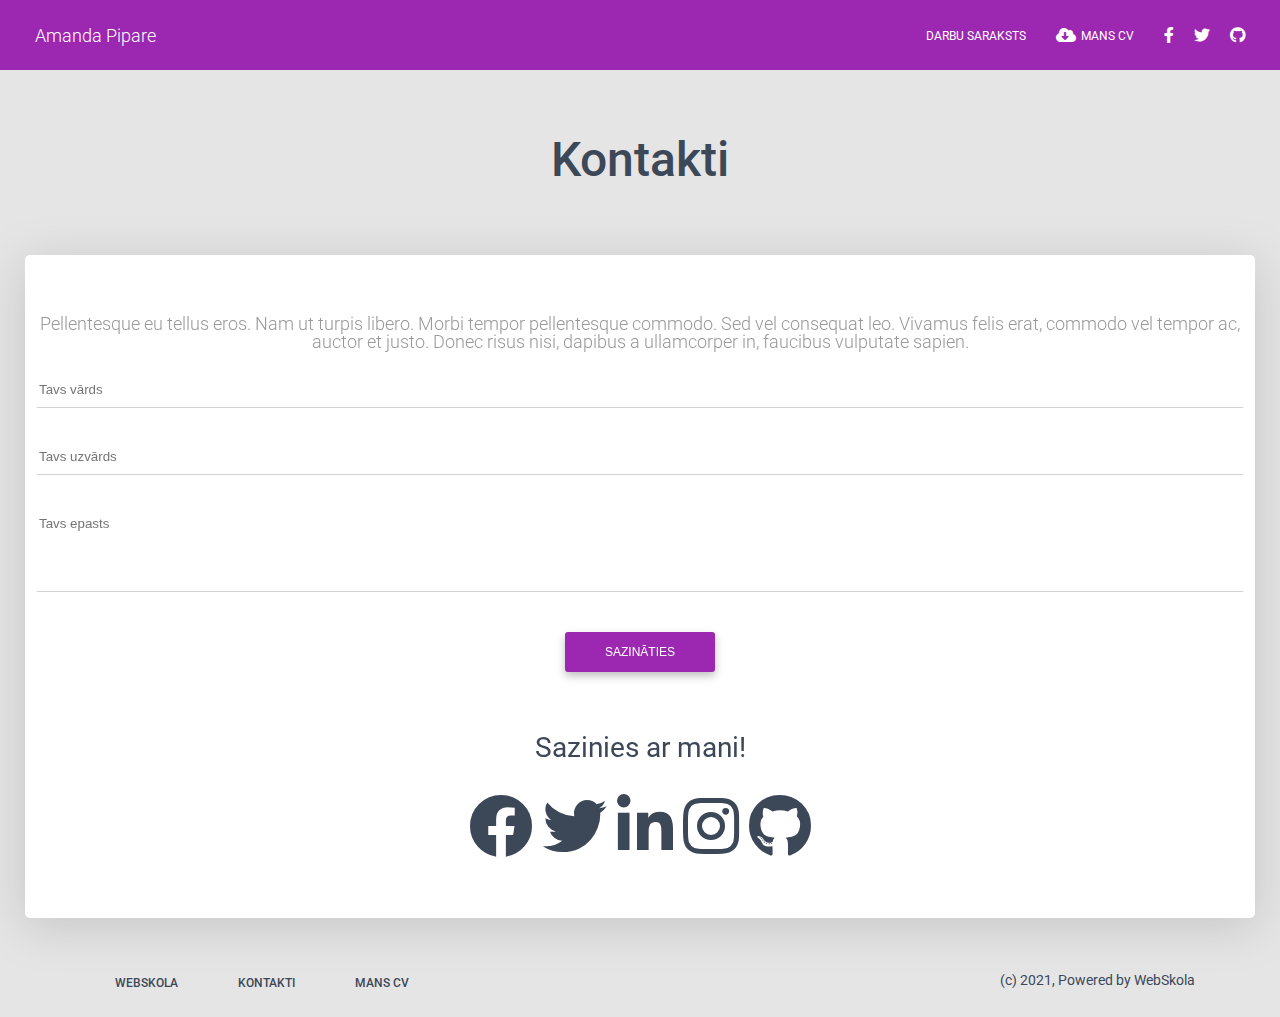
<file: contact.html>
<!DOCTYPE html>
<html lang="en">
<head>
    <meta charset="UTF-8">
    <meta name="viewport" content="width=device-width, initial-scale=1.0">

    <!-- Meta Tag -->
    <title>Contact page</title>
    <meta name="title" content="Contact page">
    <meta name="description" content="This is my contact page">
    
    <!-- Media query -->
    <meta name="viewport" content="width=device-width, initial-scale=1">
    
    <!-- Title -->
    <title>Portfolio Page</title>

    <!-- Favicon -->
    <link rel="shortcut icon" type="image/jpg" href="../Amanda-Pipare-nosleguma-darbs-22-12-2021/images/favicon-logo.jpeg"/>

    <!-- Font awesome for font icons -->
    <link rel="stylesheet" href="https://cdnjs.cloudflare.com/ajax/libs/font-awesome/5.15.4/css/all.min.css" integrity="sha512-1ycn6IcaQQ40/MKBW2W4Rhis/DbILU74C1vSrLJxCq57o941Ym01SwNsOMqvEBFlcgUa6xLiPY/NS5R+E6ztJQ==" crossorigin="anonymous" referrerpolicy="no-referrer" />
    
    <!-- custom CSS -->
    <link type="text/css" rel="stylesheet" href="style.css">
    <link href="https://fonts.googleapis.com/css2?family=Roboto:ital,wght@0,100;0,300;0,400;0,500;0,700;0,900;1,100;1,300;1,400;1,500;1,700;1,900&display=swap" rel="stylesheet">
</head>
<body>
    
    <header>
        <!-- Navigation menu -->
        <div class="container-header">
            <div class="nav-wrapper-contact-page">
                <nav class="nav-contact-page">
                    <a href="index.html" class="my-portfolio">Amanda Pipare</a>
                    <div class="right-side">
                        <ul class="nav-menu">
                            <li class="nav-item">
                                <a href="page.html" class="item-1">Darbu saraksts</a>
                            </li>
                        </ul>
                        <ul class="nav-menu">
                            <li class="nav-item">
                                <a href="#" class="item-2">
                                    <i class="fas fa-cloud-download-alt fa-lg"></i>Mans CV
                                </a>
                            </li>
                        </ul>
                        <ul class="nav-menu">
                            <li class="nav-item">
                                <a href="https://www.facebook.com/" target="_blank" class="item-3">
                                    <i class="fab fa-facebook-f fa-lg"></i>
                                </a>
                            </li>
                        </ul>
                        <ul class="nav-menu">
                            <li class="nav-item">
                                <a href="https://twitter.com/?lang=en" target="_blank" class="item-4">
                                    <i class="fab fa-twitter fa-lg"></i>
                                </a>
                            </li>
                        </ul>
                        <ul class="nav-menu">
                            <li class="nav-item">
                                <a href="https://github.com/" target="_blank" class="item-5">
                                    <i class="fab fa-github fa-lg"></i>
                                </a>
                            </li>
                        </ul> 
                    </div>
                    
                    <div class="hamburger">
                        <span class="bar"></span>
                        <span class="bar"></span>
                        <span class="bar"></span>
                    </div>
                </nav>
            </div> 
        </div>

    </header>

    <!-- Contact page's main title -->
    <div class="intro-contact-header">
        <div class="contact-page-title">
            <h1>Kontakti</h1>
        </div>
    </div>  


    <!-- form for contact form -->
    <div class="main-contact">
        <p>Pellentesque eu tellus eros. Nam ut turpis libero. Morbi tempor pellentesque commodo. Sed vel consequat leo. Vivamus felis erat, commodo vel tempor ac, auctor et justo. Donec risus nisi, dapibus a ullamcorper in, faucibus vulputate sapien.</p>
        <form action="" target="_blank">
            <div class="form-row">
                <input class="name" type="text" placeholder="Tavs vārds" required>
            </div>
            <div class="form-row">
                <input class="surname" type="text" placeholder="Tavs uzvārds" required>
            </div>
            <div class="form-row">
                <input class="email" type="email" placeholder="Tavs epasts" required>
            </div>
            
        </form>
        
        <!-- Apskatīt poga -->
        <div class="look-here-contact">
            <a href="mailto: pipare.amanda97@gmail.com"><button class="look-here-button">Sazināties</button></a>
        </div>

        <!-- sazinies ar mani + 5 ikonas -->
        <div class="container-2">
            <h3>Sazinies ar mani!</h3>
            <div class="contact-logos">
                <i class="fab fa-facebook fa-4x"></i>
                <i class="fab fa-twitter fa-4x"></i>
                <i class="fab fa-linkedin-in fa-4x"></i>
                <i class="fab fa-instagram fa-4x"></i>
                <i class="fab fa-github fa-4x"></i>
            </div>
        </div>

    </div>


    <div class="footer-contact">
        <div class="footer-wrapper-contact">
            <div class="footer-text">
                <a href="https://webskola.lv/lv">Webskola</a>
            </div>
            <div class="footer-text">
                <a href="contact.html">Kontakti</a>
            </div>
            <div class="footer-text">
                <a href="#">Mans CV</a>
            </div>
        </div>
        
        <div class="copyright-contact">(c) 2021, Powered by WebSkola</div>
        
    </div>

    

    <!-- <script src="main.js"></script> -->
    
</body>
</html>
</file>
<file: style.css>
html, body, div, span, applet, object, iframe,
h1, h2, h3, h4, h5, h6, p, blockquote, pre,
a, abbr, acronym, address, big, cite, code,
del, dfn, em, img, ins, kbd, q, s, samp,
small, strike, strong, sub, sup, tt, var,
b, u, i, center,
dl, dt, dd, ol, ul, li,
fieldset, form, label, legend,
table, caption, tbody, tfoot, thead, tr, th, td,
article, aside, canvas, details, embed,
figure, figcaption, footer, header, hgroup,
menu, nav, output, ruby, section, summary,
time, mark, audio, video {
  margin: 0;
  padding: 0;
  border: 0;
  font-size: 100%;
  font: inherit;
  vertical-align: baseline; }

/* HTML5 display-role reset for older browsers */
article, aside, details, figcaption, figure,
footer, header, hgroup, menu, nav, section {
  display: block; }

body {
  line-height: 1; }

ol, ul {
  list-style: none; }

blockquote, q {
  quotes: none; }

blockquote:before, blockquote:after,
q:before, q:after {
  content: '';
  content: none; }

table {
  border-collapse: collapse;
  border-spacing: 0; }

* {
  -webkit-box-sizing: border-box;
          box-sizing: border-box; }

.container {
  width: 100%;
  padding-right: 15px;
  padding-left: 15px;
  margin-right: auto;
  margin-left: auto; }

@media (min-width: 576px) {
  .container {
    max-width: 540px; } }
@media (min-width: 768px) {
  .container {
    max-width: 720px; } }
@media (min-width: 992px) {
  .container {
    max-width: 960px; } }
@media (min-width: 1200px) {
  .container {
    max-width: 1140px; } }
.container-fluid {
  width: 100%;
  padding-right: 15px;
  padding-left: 15px;
  margin-right: auto;
  margin-left: auto; }

.row {
  display: -webkit-box;
  display: -ms-flexbox;
  display: flex;
  -ms-flex-wrap: wrap;
  flex-wrap: wrap;
  margin-right: -15px;
  margin-left: -15px; }

.no-gutters {
  margin-right: 0;
  margin-left: 0; }

.no-gutters > .col,
.no-gutters > [class*=col-] {
  padding-right: 0;
  padding-left: 0; }

.col,
.col-1,
.col-10,
.col-11,
.col-12,
.col-2,
.col-3,
.col-4,
.col-5,
.col-6,
.col-7,
.col-8,
.col-9,
.col-auto,
.col-lg,
.col-lg-1,
.col-lg-10,
.col-lg-11,
.col-lg-12,
.col-lg-2,
.col-lg-3,
.col-lg-4,
.col-lg-5,
.col-lg-6,
.col-lg-7,
.col-lg-8,
.col-lg-9,
.col-lg-auto,
.col-md,
.col-md-1,
.col-md-10,
.col-md-11,
.col-md-12,
.col-md-2,
.col-md-3,
.col-md-4,
.col-md-5,
.col-md-6,
.col-md-7,
.col-md-8,
.col-md-9,
.col-md-auto,
.col-sm,
.col-sm-1,
.col-sm-10,
.col-sm-11,
.col-sm-12,
.col-sm-2,
.col-sm-3,
.col-sm-4,
.col-sm-5,
.col-sm-6,
.col-sm-7,
.col-sm-8,
.col-sm-9,
.col-sm-auto,
.col-xl,
.col-xl-1,
.col-xl-10,
.col-xl-11,
.col-xl-12,
.col-xl-2,
.col-xl-3,
.col-xl-4,
.col-xl-5,
.col-xl-6,
.col-xl-7,
.col-xl-8,
.col-xl-9,
.col-xl-auto {
  position: relative;
  width: 100%;
  min-height: 1px;
  padding-right: 15px;
  padding-left: 15px; }

.col {
  -ms-flex-preferred-size: 0;
  flex-basis: 0;
  -webkit-box-flex: 1;
  -ms-flex-positive: 1;
  flex-grow: 1;
  max-width: 100%; }

.col-auto {
  -webkit-box-flex: 0;
  -ms-flex: 0 0 auto;
  flex: 0 0 auto;
  width: auto;
  max-width: none; }

.col-1 {
  -webkit-box-flex: 0;
  -ms-flex: 0 0 8.333333%;
  flex: 0 0 8.333333%;
  max-width: 8.333333%; }

.col-2 {
  -webkit-box-flex: 0;
  -ms-flex: 0 0 16.666667%;
  flex: 0 0 16.666667%;
  max-width: 16.666667%; }

.col-3 {
  -webkit-box-flex: 0;
  -ms-flex: 0 0 25%;
  flex: 0 0 25%;
  max-width: 25%; }

.col-4 {
  -webkit-box-flex: 0;
  -ms-flex: 0 0 33.333333%;
  flex: 0 0 33.333333%;
  max-width: 33.333333%; }

.col-5 {
  -webkit-box-flex: 0;
  -ms-flex: 0 0 41.666667%;
  flex: 0 0 41.666667%;
  max-width: 41.666667%; }

.col-6 {
  -webkit-box-flex: 0;
  -ms-flex: 0 0 50%;
  flex: 0 0 50%;
  max-width: 50%; }

.col-7 {
  -webkit-box-flex: 0;
  -ms-flex: 0 0 58.333333%;
  flex: 0 0 58.333333%;
  max-width: 58.333333%; }

.col-8 {
  -webkit-box-flex: 0;
  -ms-flex: 0 0 66.666667%;
  flex: 0 0 66.666667%;
  max-width: 66.666667%; }

.col-9 {
  -webkit-box-flex: 0;
  -ms-flex: 0 0 75%;
  flex: 0 0 75%;
  max-width: 75%; }

.col-10 {
  -webkit-box-flex: 0;
  -ms-flex: 0 0 83.333333%;
  flex: 0 0 83.333333%;
  max-width: 83.333333%; }

.col-11 {
  -webkit-box-flex: 0;
  -ms-flex: 0 0 91.666667%;
  flex: 0 0 91.666667%;
  max-width: 91.666667%; }

.col-12 {
  -webkit-box-flex: 0;
  -ms-flex: 0 0 100%;
  flex: 0 0 100%;
  max-width: 100%; }

.order-first {
  -webkit-box-ordinal-group: 0;
  -ms-flex-order: -1;
  order: -1; }

.order-last {
  -webkit-box-ordinal-group: 14;
  -ms-flex-order: 13;
  order: 13; }

.order-0 {
  -webkit-box-ordinal-group: 1;
  -ms-flex-order: 0;
  order: 0; }

.order-1 {
  -webkit-box-ordinal-group: 2;
  -ms-flex-order: 1;
  order: 1; }

.order-2 {
  -webkit-box-ordinal-group: 3;
  -ms-flex-order: 2;
  order: 2; }

.order-3 {
  -webkit-box-ordinal-group: 4;
  -ms-flex-order: 3;
  order: 3; }

.order-4 {
  -webkit-box-ordinal-group: 5;
  -ms-flex-order: 4;
  order: 4; }

.order-5 {
  -webkit-box-ordinal-group: 6;
  -ms-flex-order: 5;
  order: 5; }

.order-6 {
  -webkit-box-ordinal-group: 7;
  -ms-flex-order: 6;
  order: 6; }

.order-7 {
  -webkit-box-ordinal-group: 8;
  -ms-flex-order: 7;
  order: 7; }

.order-8 {
  -webkit-box-ordinal-group: 9;
  -ms-flex-order: 8;
  order: 8; }

.order-9 {
  -webkit-box-ordinal-group: 10;
  -ms-flex-order: 9;
  order: 9; }

.order-10 {
  -webkit-box-ordinal-group: 11;
  -ms-flex-order: 10;
  order: 10; }

.order-11 {
  -webkit-box-ordinal-group: 12;
  -ms-flex-order: 11;
  order: 11; }

.order-12 {
  -webkit-box-ordinal-group: 13;
  -ms-flex-order: 12;
  order: 12; }

.offset-1 {
  margin-left: 8.333333%; }

.offset-2 {
  margin-left: 16.666667%; }

.offset-3 {
  margin-left: 25%; }

.offset-4 {
  margin-left: 33.333333%; }

.offset-5 {
  margin-left: 41.666667%; }

.offset-6 {
  margin-left: 50%; }

.offset-7 {
  margin-left: 58.333333%; }

.offset-8 {
  margin-left: 66.666667%; }

.offset-9 {
  margin-left: 75%; }

.offset-10 {
  margin-left: 83.333333%; }

.offset-11 {
  margin-left: 91.666667%; }

@media (min-width: 576px) {
  .col-sm {
    -ms-flex-preferred-size: 0;
    flex-basis: 0;
    -webkit-box-flex: 1;
    -ms-flex-positive: 1;
    flex-grow: 1;
    max-width: 100%; }

  .col-sm-auto {
    -webkit-box-flex: 0;
    -ms-flex: 0 0 auto;
    flex: 0 0 auto;
    width: auto;
    max-width: none; }

  .col-sm-1 {
    -webkit-box-flex: 0;
    -ms-flex: 0 0 8.333333%;
    flex: 0 0 8.333333%;
    max-width: 8.333333%; }

  .col-sm-2 {
    -webkit-box-flex: 0;
    -ms-flex: 0 0 16.666667%;
    flex: 0 0 16.666667%;
    max-width: 16.666667%; }

  .col-sm-3 {
    -webkit-box-flex: 0;
    -ms-flex: 0 0 25%;
    flex: 0 0 25%;
    max-width: 25%; }

  .col-sm-4 {
    -webkit-box-flex: 0;
    -ms-flex: 0 0 33.333333%;
    flex: 0 0 33.333333%;
    max-width: 33.333333%; }

  .col-sm-5 {
    -webkit-box-flex: 0;
    -ms-flex: 0 0 41.666667%;
    flex: 0 0 41.666667%;
    max-width: 41.666667%; }

  .col-sm-6 {
    -webkit-box-flex: 0;
    -ms-flex: 0 0 50%;
    flex: 0 0 50%;
    max-width: 50%; }

  .col-sm-7 {
    -webkit-box-flex: 0;
    -ms-flex: 0 0 58.333333%;
    flex: 0 0 58.333333%;
    max-width: 58.333333%; }

  .col-sm-8 {
    -webkit-box-flex: 0;
    -ms-flex: 0 0 66.666667%;
    flex: 0 0 66.666667%;
    max-width: 66.666667%; }

  .col-sm-9 {
    -webkit-box-flex: 0;
    -ms-flex: 0 0 75%;
    flex: 0 0 75%;
    max-width: 75%; }

  .col-sm-10 {
    -webkit-box-flex: 0;
    -ms-flex: 0 0 83.333333%;
    flex: 0 0 83.333333%;
    max-width: 83.333333%; }

  .col-sm-11 {
    -webkit-box-flex: 0;
    -ms-flex: 0 0 91.666667%;
    flex: 0 0 91.666667%;
    max-width: 91.666667%; }

  .col-sm-12 {
    -webkit-box-flex: 0;
    -ms-flex: 0 0 100%;
    flex: 0 0 100%;
    max-width: 100%; }

  .order-sm-first {
    -webkit-box-ordinal-group: 0;
    -ms-flex-order: -1;
    order: -1; }

  .order-sm-last {
    -webkit-box-ordinal-group: 14;
    -ms-flex-order: 13;
    order: 13; }

  .order-sm-0 {
    -webkit-box-ordinal-group: 1;
    -ms-flex-order: 0;
    order: 0; }

  .order-sm-1 {
    -webkit-box-ordinal-group: 2;
    -ms-flex-order: 1;
    order: 1; }

  .order-sm-2 {
    -webkit-box-ordinal-group: 3;
    -ms-flex-order: 2;
    order: 2; }

  .order-sm-3 {
    -webkit-box-ordinal-group: 4;
    -ms-flex-order: 3;
    order: 3; }

  .order-sm-4 {
    -webkit-box-ordinal-group: 5;
    -ms-flex-order: 4;
    order: 4; }

  .order-sm-5 {
    -webkit-box-ordinal-group: 6;
    -ms-flex-order: 5;
    order: 5; }

  .order-sm-6 {
    -webkit-box-ordinal-group: 7;
    -ms-flex-order: 6;
    order: 6; }

  .order-sm-7 {
    -webkit-box-ordinal-group: 8;
    -ms-flex-order: 7;
    order: 7; }

  .order-sm-8 {
    -webkit-box-ordinal-group: 9;
    -ms-flex-order: 8;
    order: 8; }

  .order-sm-9 {
    -webkit-box-ordinal-group: 10;
    -ms-flex-order: 9;
    order: 9; }

  .order-sm-10 {
    -webkit-box-ordinal-group: 11;
    -ms-flex-order: 10;
    order: 10; }

  .order-sm-11 {
    -webkit-box-ordinal-group: 12;
    -ms-flex-order: 11;
    order: 11; }

  .order-sm-12 {
    -webkit-box-ordinal-group: 13;
    -ms-flex-order: 12;
    order: 12; }

  .offset-sm-0 {
    margin-left: 0; }

  .offset-sm-1 {
    margin-left: 8.333333%; }

  .offset-sm-2 {
    margin-left: 16.666667%; }

  .offset-sm-3 {
    margin-left: 25%; }

  .offset-sm-4 {
    margin-left: 33.333333%; }

  .offset-sm-5 {
    margin-left: 41.666667%; }

  .offset-sm-6 {
    margin-left: 50%; }

  .offset-sm-7 {
    margin-left: 58.333333%; }

  .offset-sm-8 {
    margin-left: 66.666667%; }

  .offset-sm-9 {
    margin-left: 75%; }

  .offset-sm-10 {
    margin-left: 83.333333%; }

  .offset-sm-11 {
    margin-left: 91.666667%; } }
@media (min-width: 769px) {
  .col-md {
    -ms-flex-preferred-size: 0;
    flex-basis: 0;
    -webkit-box-flex: 1;
    -ms-flex-positive: 1;
    flex-grow: 1;
    max-width: 100%; }

  .col-md-auto {
    -webkit-box-flex: 0;
    -ms-flex: 0 0 auto;
    flex: 0 0 auto;
    width: auto;
    max-width: none; }

  .col-md-1 {
    -webkit-box-flex: 0;
    -ms-flex: 0 0 8.333333%;
    flex: 0 0 8.333333%;
    max-width: 8.333333%; }

  .col-md-2 {
    -webkit-box-flex: 0;
    -ms-flex: 0 0 16.666667%;
    flex: 0 0 16.666667%;
    max-width: 16.666667%; }

  .col-md-3 {
    -webkit-box-flex: 0;
    -ms-flex: 0 0 25%;
    flex: 0 0 25%;
    max-width: 25%; }

  .col-md-4 {
    -webkit-box-flex: 0;
    -ms-flex: 0 0 33.333333%;
    flex: 0 0 33.333333%;
    max-width: 33.333333%; }

  .col-md-5 {
    -webkit-box-flex: 0;
    -ms-flex: 0 0 41.666667%;
    flex: 0 0 41.666667%;
    max-width: 41.666667%; }

  .col-md-6 {
    -webkit-box-flex: 0;
    -ms-flex: 0 0 50%;
    flex: 0 0 50%;
    max-width: 50%; }

  .col-md-7 {
    -webkit-box-flex: 0;
    -ms-flex: 0 0 58.333333%;
    flex: 0 0 58.333333%;
    max-width: 58.333333%; }

  .col-md-8 {
    -webkit-box-flex: 0;
    -ms-flex: 0 0 66.666667%;
    flex: 0 0 66.666667%;
    max-width: 66.666667%; }

  .col-md-9 {
    -webkit-box-flex: 0;
    -ms-flex: 0 0 75%;
    flex: 0 0 75%;
    max-width: 75%; }

  .col-md-10 {
    -webkit-box-flex: 0;
    -ms-flex: 0 0 83.333333%;
    flex: 0 0 83.333333%;
    max-width: 83.333333%; }

  .col-md-11 {
    -webkit-box-flex: 0;
    -ms-flex: 0 0 91.666667%;
    flex: 0 0 91.666667%;
    max-width: 91.666667%; }

  .col-md-12 {
    -webkit-box-flex: 0;
    -ms-flex: 0 0 100%;
    flex: 0 0 100%;
    max-width: 100%; }

  .order-md-first {
    -webkit-box-ordinal-group: 0;
    -ms-flex-order: -1;
    order: -1; }

  .order-md-last {
    -webkit-box-ordinal-group: 14;
    -ms-flex-order: 13;
    order: 13; }

  .order-md-0 {
    -webkit-box-ordinal-group: 1;
    -ms-flex-order: 0;
    order: 0; }

  .order-md-1 {
    -webkit-box-ordinal-group: 2;
    -ms-flex-order: 1;
    order: 1; }

  .order-md-2 {
    -webkit-box-ordinal-group: 3;
    -ms-flex-order: 2;
    order: 2; }

  .order-md-3 {
    -webkit-box-ordinal-group: 4;
    -ms-flex-order: 3;
    order: 3; }

  .order-md-4 {
    -webkit-box-ordinal-group: 5;
    -ms-flex-order: 4;
    order: 4; }

  .order-md-5 {
    -webkit-box-ordinal-group: 6;
    -ms-flex-order: 5;
    order: 5; }

  .order-md-6 {
    -webkit-box-ordinal-group: 7;
    -ms-flex-order: 6;
    order: 6; }

  .order-md-7 {
    -webkit-box-ordinal-group: 8;
    -ms-flex-order: 7;
    order: 7; }

  .order-md-8 {
    -webkit-box-ordinal-group: 9;
    -ms-flex-order: 8;
    order: 8; }

  .order-md-9 {
    -webkit-box-ordinal-group: 10;
    -ms-flex-order: 9;
    order: 9; }

  .order-md-10 {
    -webkit-box-ordinal-group: 11;
    -ms-flex-order: 10;
    order: 10; }

  .order-md-11 {
    -webkit-box-ordinal-group: 12;
    -ms-flex-order: 11;
    order: 11; }

  .order-md-12 {
    -webkit-box-ordinal-group: 13;
    -ms-flex-order: 12;
    order: 12; }

  .offset-md-0 {
    margin-left: 0; }

  .offset-md-1 {
    margin-left: 8.333333%; }

  .offset-md-2 {
    margin-left: 16.666667%; }

  .offset-md-3 {
    margin-left: 25%; }

  .offset-md-4 {
    margin-left: 33.333333%; }

  .offset-md-5 {
    margin-left: 41.666667%; }

  .offset-md-6 {
    margin-left: 50%; }

  .offset-md-7 {
    margin-left: 58.333333%; }

  .offset-md-8 {
    margin-left: 66.666667%; }

  .offset-md-9 {
    margin-left: 75%; }

  .offset-md-10 {
    margin-left: 83.333333%; }

  .offset-md-11 {
    margin-left: 91.666667%; } }
@media (min-width: 992px) {
  .col-lg {
    -ms-flex-preferred-size: 0;
    flex-basis: 0;
    -webkit-box-flex: 1;
    -ms-flex-positive: 1;
    flex-grow: 1;
    max-width: 100%; }

  .col-lg-auto {
    -webkit-box-flex: 0;
    -ms-flex: 0 0 auto;
    flex: 0 0 auto;
    width: auto;
    max-width: none; }

  .col-lg-1 {
    -webkit-box-flex: 0;
    -ms-flex: 0 0 8.333333%;
    flex: 0 0 8.333333%;
    max-width: 8.333333%; }

  .col-lg-2 {
    -webkit-box-flex: 0;
    -ms-flex: 0 0 16.666667%;
    flex: 0 0 16.666667%;
    max-width: 16.666667%; }

  .col-lg-3 {
    -webkit-box-flex: 0;
    -ms-flex: 0 0 25%;
    flex: 0 0 25%;
    max-width: 25%; }

  .col-lg-4 {
    -webkit-box-flex: 0;
    -ms-flex: 0 0 33.333333%;
    flex: 0 0 33.333333%;
    max-width: 33.333333%; }

  .col-lg-5 {
    -webkit-box-flex: 0;
    -ms-flex: 0 0 41.666667%;
    flex: 0 0 41.666667%;
    max-width: 41.666667%; }

  .col-lg-6 {
    -webkit-box-flex: 0;
    -ms-flex: 0 0 50%;
    flex: 0 0 50%;
    max-width: 50%; }

  .col-lg-7 {
    -webkit-box-flex: 0;
    -ms-flex: 0 0 58.333333%;
    flex: 0 0 58.333333%;
    max-width: 58.333333%; }

  .col-lg-8 {
    -webkit-box-flex: 0;
    -ms-flex: 0 0 66.666667%;
    flex: 0 0 66.666667%;
    max-width: 66.666667%; }

  .col-lg-9 {
    -webkit-box-flex: 0;
    -ms-flex: 0 0 75%;
    flex: 0 0 75%;
    max-width: 75%; }

  .col-lg-10 {
    -webkit-box-flex: 0;
    -ms-flex: 0 0 83.333333%;
    flex: 0 0 83.333333%;
    max-width: 83.333333%; }

  .col-lg-11 {
    -webkit-box-flex: 0;
    -ms-flex: 0 0 91.666667%;
    flex: 0 0 91.666667%;
    max-width: 91.666667%; }

  .col-lg-12 {
    -webkit-box-flex: 0;
    -ms-flex: 0 0 100%;
    flex: 0 0 100%;
    max-width: 100%; }

  .order-lg-first {
    -webkit-box-ordinal-group: 0;
    -ms-flex-order: -1;
    order: -1; }

  .order-lg-last {
    -webkit-box-ordinal-group: 14;
    -ms-flex-order: 13;
    order: 13; }

  .order-lg-0 {
    -webkit-box-ordinal-group: 1;
    -ms-flex-order: 0;
    order: 0; }

  .order-lg-1 {
    -webkit-box-ordinal-group: 2;
    -ms-flex-order: 1;
    order: 1; }

  .order-lg-2 {
    -webkit-box-ordinal-group: 3;
    -ms-flex-order: 2;
    order: 2; }

  .order-lg-3 {
    -webkit-box-ordinal-group: 4;
    -ms-flex-order: 3;
    order: 3; }

  .order-lg-4 {
    -webkit-box-ordinal-group: 5;
    -ms-flex-order: 4;
    order: 4; }

  .order-lg-5 {
    -webkit-box-ordinal-group: 6;
    -ms-flex-order: 5;
    order: 5; }

  .order-lg-6 {
    -webkit-box-ordinal-group: 7;
    -ms-flex-order: 6;
    order: 6; }

  .order-lg-7 {
    -webkit-box-ordinal-group: 8;
    -ms-flex-order: 7;
    order: 7; }

  .order-lg-8 {
    -webkit-box-ordinal-group: 9;
    -ms-flex-order: 8;
    order: 8; }

  .order-lg-9 {
    -webkit-box-ordinal-group: 10;
    -ms-flex-order: 9;
    order: 9; }

  .order-lg-10 {
    -webkit-box-ordinal-group: 11;
    -ms-flex-order: 10;
    order: 10; }

  .order-lg-11 {
    -webkit-box-ordinal-group: 12;
    -ms-flex-order: 11;
    order: 11; }

  .order-lg-12 {
    -webkit-box-ordinal-group: 13;
    -ms-flex-order: 12;
    order: 12; }

  .offset-lg-0 {
    margin-left: 0; }

  .offset-lg-1 {
    margin-left: 8.333333%; }

  .offset-lg-2 {
    margin-left: 16.666667%; }

  .offset-lg-3 {
    margin-left: 25%; }

  .offset-lg-4 {
    margin-left: 33.333333%; }

  .offset-lg-5 {
    margin-left: 41.666667%; }

  .offset-lg-6 {
    margin-left: 50%; }

  .offset-lg-7 {
    margin-left: 58.333333%; }

  .offset-lg-8 {
    margin-left: 66.666667%; }

  .offset-lg-9 {
    margin-left: 75%; }

  .offset-lg-10 {
    margin-left: 83.333333%; }

  .offset-lg-11 {
    margin-left: 91.666667%; } }
@media (min-width: 1200px) {
  .col-xl {
    -ms-flex-preferred-size: 0;
    flex-basis: 0;
    -webkit-box-flex: 1;
    -ms-flex-positive: 1;
    flex-grow: 1;
    max-width: 100%; }

  .col-xl-auto {
    -webkit-box-flex: 0;
    -ms-flex: 0 0 auto;
    flex: 0 0 auto;
    width: auto;
    max-width: none; }

  .col-xl-1 {
    -webkit-box-flex: 0;
    -ms-flex: 0 0 8.333333%;
    flex: 0 0 8.333333%;
    max-width: 8.333333%; }

  .col-xl-2 {
    -webkit-box-flex: 0;
    -ms-flex: 0 0 16.666667%;
    flex: 0 0 16.666667%;
    max-width: 16.666667%; }

  .col-xl-3 {
    -webkit-box-flex: 0;
    -ms-flex: 0 0 25%;
    flex: 0 0 25%;
    max-width: 25%; }

  .col-xl-4 {
    -webkit-box-flex: 0;
    -ms-flex: 0 0 33.333333%;
    flex: 0 0 33.333333%;
    max-width: 33.333333%; }

  .col-xl-5 {
    -webkit-box-flex: 0;
    -ms-flex: 0 0 41.666667%;
    flex: 0 0 41.666667%;
    max-width: 41.666667%; }

  .col-xl-6 {
    -webkit-box-flex: 0;
    -ms-flex: 0 0 50%;
    flex: 0 0 50%;
    max-width: 50%; }

  .col-xl-7 {
    -webkit-box-flex: 0;
    -ms-flex: 0 0 58.333333%;
    flex: 0 0 58.333333%;
    max-width: 58.333333%; }

  .col-xl-8 {
    -webkit-box-flex: 0;
    -ms-flex: 0 0 66.666667%;
    flex: 0 0 66.666667%;
    max-width: 66.666667%; }

  .col-xl-9 {
    -webkit-box-flex: 0;
    -ms-flex: 0 0 75%;
    flex: 0 0 75%;
    max-width: 75%; }

  .col-xl-10 {
    -webkit-box-flex: 0;
    -ms-flex: 0 0 83.333333%;
    flex: 0 0 83.333333%;
    max-width: 83.333333%; }

  .col-xl-11 {
    -webkit-box-flex: 0;
    -ms-flex: 0 0 91.666667%;
    flex: 0 0 91.666667%;
    max-width: 91.666667%; }

  .col-xl-12 {
    -webkit-box-flex: 0;
    -ms-flex: 0 0 100%;
    flex: 0 0 100%;
    max-width: 100%; }

  .order-xl-first {
    -webkit-box-ordinal-group: 0;
    -ms-flex-order: -1;
    order: -1; }

  .order-xl-last {
    -webkit-box-ordinal-group: 14;
    -ms-flex-order: 13;
    order: 13; }

  .order-xl-0 {
    -webkit-box-ordinal-group: 1;
    -ms-flex-order: 0;
    order: 0; }

  .order-xl-1 {
    -webkit-box-ordinal-group: 2;
    -ms-flex-order: 1;
    order: 1; }

  .order-xl-2 {
    -webkit-box-ordinal-group: 3;
    -ms-flex-order: 2;
    order: 2; }

  .order-xl-3 {
    -webkit-box-ordinal-group: 4;
    -ms-flex-order: 3;
    order: 3; }

  .order-xl-4 {
    -webkit-box-ordinal-group: 5;
    -ms-flex-order: 4;
    order: 4; }

  .order-xl-5 {
    -webkit-box-ordinal-group: 6;
    -ms-flex-order: 5;
    order: 5; }

  .order-xl-6 {
    -webkit-box-ordinal-group: 7;
    -ms-flex-order: 6;
    order: 6; }

  .order-xl-7 {
    -webkit-box-ordinal-group: 8;
    -ms-flex-order: 7;
    order: 7; }

  .order-xl-8 {
    -webkit-box-ordinal-group: 9;
    -ms-flex-order: 8;
    order: 8; }

  .order-xl-9 {
    -webkit-box-ordinal-group: 10;
    -ms-flex-order: 9;
    order: 9; }

  .order-xl-10 {
    -webkit-box-ordinal-group: 11;
    -ms-flex-order: 10;
    order: 10; }

  .order-xl-11 {
    -webkit-box-ordinal-group: 12;
    -ms-flex-order: 11;
    order: 11; }

  .order-xl-12 {
    -webkit-box-ordinal-group: 13;
    -ms-flex-order: 12;
    order: 12; }

  .offset-xl-0 {
    margin-left: 0; }

  .offset-xl-1 {
    margin-left: 8.333333%; }

  .offset-xl-2 {
    margin-left: 16.666667%; }

  .offset-xl-3 {
    margin-left: 25%; }

  .offset-xl-4 {
    margin-left: 33.333333%; }

  .offset-xl-5 {
    margin-left: 41.666667%; }

  .offset-xl-6 {
    margin-left: 50%; }

  .offset-xl-7 {
    margin-left: 58.333333%; }

  .offset-xl-8 {
    margin-left: 66.666667%; }

  .offset-xl-9 {
    margin-left: 75%; }

  .offset-xl-10 {
    margin-left: 83.333333%; }

  .offset-xl-11 {
    margin-left: 91.666667%; } }
@media (min-width: 576px) {
  .d-sm-none {
    display: none !important; }

  .d-sm-block {
    display: block !important; } }
@media (min-width: 769px) {
  .d-md-none {
    display: none !important; }

  .d-md-block {
    display: block !important; } }
@media (min-width: 992px) {
  .d-lg-none {
    display: none !important; }

  .d-lg-block {
    display: block !important; } }
@media (min-width: 1200px) {
  .d-xl-none {
    display: none !important; }

  .d-xl-block {
    display: block !important; } }
.w-25 {
  width: 25% !important; }

.w-50 {
  width: 50% !important; }

.w-75 {
  width: 75% !important; }

.w-100 {
  width: 100% !important; }

.h-25 {
  height: 25% !important; }

.h-50 {
  height: 50% !important; }

.h-75 {
  height: 75% !important; }

.h-100 {
  height: 100% !important; }

.mw-100 {
  max-width: 100% !important; }

.mh-100 {
  max-height: 100% !important; }

.center-block {
  display: block;
  margin-left: auto;
  margin-right: auto; }

.pull-right {
  float: right !important; }

.pull-left {
  float: left !important; }

.hide {
  display: none !important; }

.show {
  display: block !important; }

.invisible {
  visibility: hidden; }

.text-hide {
  font: 0/0 a;
  color: transparent;
  text-shadow: none;
  background-color: transparent;
  border: 0; }

.hidden {
  display: none !important; }

.affix {
  position: fixed; }

html, body {
  width: 100%;
  height: 100%; }

body {
  font-family: Roboto, Arial, Helvetica, sans-serif;
  background-color: #E5E5E5;
  min-width: 425px;
  overflow-x: hidden;
  height: auto; }

a {
  text-decoration: none;
  color: #FFFFFF;
  outline: transparent; }

li {
  list-style: none; }

.container-header .nav-wrapper {
  position: absolute;
  z-index: 2;
  left: 0;
  right: 0;
  top: 0;
  bottom: 0;
  min-width: 425px; }
  @media only screen and (min-device-width: 768px) and (max-device-width: 1439px) {
    .container-header .nav-wrapper .nav {
      height: 70px !important;
      padding: 0 40px !important; } }
  @media only screen and (min-device-width: 1440px) {
    .container-header .nav-wrapper .nav {
      background: none !important;
      padding: 40px 140px 0 140px !important; } }
  .container-header .nav-wrapper .nav {
    height: 65px;
    background-color: rgba(0, 0, 0, 0.4);
    display: -webkit-box;
    display: -ms-flexbox;
    display: flex;
    -webkit-box-pack: justify;
        -ms-flex-pack: justify;
            justify-content: space-between;
    -webkit-box-align: center;
        -ms-flex-align: center;
            align-items: center;
    padding: 0 35px; }
    .container-header .nav-wrapper .nav .my-portfolio {
      font-size: 18px;
      font-weight: 300; }
    .container-header .nav-wrapper .nav .right-side {
      display: -webkit-box;
      display: -ms-flexbox;
      display: flex; }
    @media only screen and (max-width: 767px) {
      .container-header .nav-wrapper .nav .right-side {
        position: fixed;
        left: -100%;
        top: 65px;
        -webkit-box-orient: vertical;
        -webkit-box-direction: normal;
            -ms-flex-direction: column;
                flex-direction: column;
        background-color: #fff;
        width: 100%;
        text-align: center;
        -webkit-transition: 0.3s;
        transition: 0.3s; }
      .container-header .nav-wrapper .nav .right-side.active {
        left: 0; }
      .container-header .nav-wrapper .nav .hamburger {
        display: block;
        cursor: pointer; } }
    .container-header .nav-wrapper .nav .nav-menu .nav-item .item-1 {
      font-size: 12px;
      font-weight: 400;
      text-transform: uppercase;
      margin-right: 30px; }
    .container-header .nav-wrapper .nav .nav-menu .nav-item .item-2 {
      font-size: 12px;
      font-weight: 400;
      text-transform: uppercase;
      margin-right: 30px; }
      .container-header .nav-wrapper .nav .nav-menu .nav-item .item-2 i {
        margin-right: 5px; }
    .container-header .nav-wrapper .nav .nav-menu .nav-item .item-3 {
      font-size: 12px;
      font-weight: 400;
      margin-right: 20px; }
    .container-header .nav-wrapper .nav .nav-menu .nav-item .item-4 {
      font-size: 12px;
      font-weight: 400;
      margin-right: 20px; }
    .container-header .nav-wrapper .nav .nav-menu .nav-item .item-5 {
      font-size: 12px;
      font-weight: 400; }
    @media only screen and (max-width: 767px) {
      .container-header .nav-wrapper .nav .nav-menu .nav-item .item-1 {
        color: #F44336;
        margin-right: 0; }
      .container-header .nav-wrapper .nav .nav-menu .nav-item .item-2 {
        color: #F44336;
        margin-right: 0; }
      .container-header .nav-wrapper .nav .nav-menu .nav-item .item-3 {
        color: #F44336;
        margin-right: 0; }
      .container-header .nav-wrapper .nav .nav-menu .nav-item .item-4 {
        color: #F44336;
        margin-right: 0; }
      .container-header .nav-wrapper .nav .nav-menu .nav-item .item-5 {
        color: #F44336;
        margin-right: 0; } }
    .container-header .nav-wrapper .nav .nav-menu .nav-item .item-1:hover {
      color: #F44336; }
    .container-header .nav-wrapper .nav .nav-menu .nav-item .item-2:hover {
      color: #F44336; }
    .container-header .nav-wrapper .nav .nav-menu .nav-item .item-3:hover {
      color: #F44336; }
    .container-header .nav-wrapper .nav .nav-menu .nav-item .item-4:hover {
      color: #F44336; }
    .container-header .nav-wrapper .nav .nav-menu .nav-item .item-5:hover {
      color: #F44336; }

.container-header .nav-wrapper-contact-page {
  position: absolute;
  z-index: 2;
  left: 0;
  right: 0;
  top: 0;
  bottom: 0;
  min-width: 425px; }
  @media only screen and (min-device-width: 768px) and (max-device-width: 1439px) {
    .container-header .nav-wrapper-contact-page .nav-contact-page {
      height: 70px !important; } }
  @media only screen and (min-device-width: 1440px) {
    .container-header .nav-wrapper-contact-page .nav-contact-page {
      height: 95px !important; } }
  .container-header .nav-wrapper-contact-page .nav-contact-page {
    height: 65px;
    background-color: #9C27B0;
    display: -webkit-box;
    display: -ms-flexbox;
    display: flex;
    -webkit-box-pack: justify;
        -ms-flex-pack: justify;
            justify-content: space-between;
    -webkit-box-align: center;
        -ms-flex-align: center;
            align-items: center;
    padding: 0 35px; }
    .container-header .nav-wrapper-contact-page .nav-contact-page .my-portfolio {
      font-size: 18px;
      font-weight: 300;
      line-height: 21px; }
    .container-header .nav-wrapper-contact-page .nav-contact-page .right-side {
      display: -webkit-box;
      display: -ms-flexbox;
      display: flex; }
    @media only screen and (max-width: 767px) {
      .container-header .nav-wrapper-contact-page .nav-contact-page .right-side {
        position: fixed;
        left: -100%;
        top: 65px;
        -webkit-box-orient: vertical;
        -webkit-box-direction: normal;
            -ms-flex-direction: column;
                flex-direction: column;
        background-color: #fff;
        width: 100%;
        text-align: center;
        -webkit-transition: 0.3s;
        transition: 0.3s; }
      .container-header .nav-wrapper-contact-page .nav-contact-page .right-side.active {
        left: 0; }
      .container-header .nav-wrapper-contact-page .nav-contact-page .hamburger {
        display: block;
        cursor: pointer; } }
    .container-header .nav-wrapper-contact-page .nav-contact-page .nav-menu .nav-item .item-1 {
      font-size: 12px;
      font-weight: 400;
      text-transform: uppercase;
      margin-right: 30px;
      line-height: 14px; }
    .container-header .nav-wrapper-contact-page .nav-contact-page .nav-menu .nav-item .item-2 {
      font-size: 12px;
      font-weight: 400;
      text-transform: uppercase;
      margin-right: 30px;
      line-height: 14px; }
      .container-header .nav-wrapper-contact-page .nav-contact-page .nav-menu .nav-item .item-2 i {
        margin-right: 5px; }
    .container-header .nav-wrapper-contact-page .nav-contact-page .nav-menu .nav-item .item-3 {
      font-size: 12px;
      font-weight: 400;
      margin-right: 20px;
      line-height: 14px; }
    .container-header .nav-wrapper-contact-page .nav-contact-page .nav-menu .nav-item .item-4 {
      font-size: 12px;
      font-weight: 400;
      margin-right: 20px;
      line-height: 14px; }
    .container-header .nav-wrapper-contact-page .nav-contact-page .nav-menu .nav-item .item-5 {
      font-size: 12px;
      font-weight: 400;
      line-height: 14px; }
    @media only screen and (max-width: 767px) {
      .container-header .nav-wrapper-contact-page .nav-contact-page .nav-menu .nav-item .item-1 {
        color: #F44336;
        margin-right: 0; }
      .container-header .nav-wrapper-contact-page .nav-contact-page .nav-menu .nav-item .item-2 {
        color: #F44336;
        margin-right: 0; }
      .container-header .nav-wrapper-contact-page .nav-contact-page .nav-menu .nav-item .item-3 {
        color: #F44336;
        margin-right: 0; }
      .container-header .nav-wrapper-contact-page .nav-contact-page .nav-menu .nav-item .item-4 {
        color: #F44336;
        margin-right: 0; }
      .container-header .nav-wrapper-contact-page .nav-contact-page .nav-menu .nav-item .item-5 {
        color: #F44336;
        margin-right: 0; } }
    .container-header .nav-wrapper-contact-page .nav-contact-page .nav-menu .nav-item .item-1:hover {
      color: #F44336; }
    .container-header .nav-wrapper-contact-page .nav-contact-page .nav-menu .nav-item .item-2:hover {
      color: #F44336; }
    .container-header .nav-wrapper-contact-page .nav-contact-page .nav-menu .nav-item .item-3:hover {
      color: #F44336; }
    .container-header .nav-wrapper-contact-page .nav-contact-page .nav-menu .nav-item .item-4:hover {
      color: #F44336; }
    .container-header .nav-wrapper-contact-page .nav-contact-page .nav-menu .nav-item .item-5:hover {
      color: #F44336; }

.hamburger {
  display: none; }
  .hamburger .bar {
    display: block;
    width: 20px;
    height: 3px;
    margin: 5px auto;
    -webkit-transition: all 0.3s ease-in-out;
    transition: all 0.3s ease-in-out;
    background-color: #FFFFFF; }

@media only screen and (max-width: 767px) {
  .hamburger.active .bar:nth-child(2) {
    opacity: 0; }

  .hamburger.active .bar:nth-child(1) {
    -webkit-transform: translateY(8px) rotate(45deg);
            transform: translateY(8px) rotate(45deg); }

  .hamburger.active .bar:nth-child(3) {
    -webkit-transform: translateY(-8px) rotate(-45deg);
            transform: translateY(-8px) rotate(-45deg); } }
@media screen and (min-device-width: 768px) and (max-device-width: 1439px) {
  .intro-header {
    text-align: left !important;
    max-height: 600px !important; } }
@media screen and (min-device-width: 1440px) {
  .intro-header {
    text-align: left !important;
    max-height: 700px !important; } }
.intro-header {
  position: relative;
  display: -webkit-box;
  display: -ms-flexbox;
  display: flex;
  -webkit-box-align: center;
      -ms-flex-align: center;
          align-items: center;
  height: 100vh;
  max-height: 660px;
  background-image: url("../Amanda-Pipare-nosleguma-darbs-22-12-2021/images/header-image.svg");
  background-size: cover;
  background-position: center top;
  text-align: center;
  background-repeat: repeat-x; }
  .intro-header:before {
    content: '';
    display: block;
    background-color: rgba(0, 0, 0, 0.4);
    width: 100%;
    position: absolute;
    left: 0;
    right: 0;
    top: 0;
    bottom: 0;
    z-index: 0; }
  @media screen and (min-device-width: 1440px) {
    .intro-header .head-wrapper {
      width: 530px !important;
      margin: 0 140px !important; } }
  .intro-header .head-wrapper {
    position: relative;
    width: 100%;
    z-index: 1;
    margin: 0 25px; }
    @media only screen and (min-device-width: 768px) and (max-device-width: 1439px) {
      .intro-header .head-wrapper h1 {
        font-size: 48px !important;
        line-height: 63px !important; }
      .intro-header .head-wrapper p {
        font-size: 18px !important;
        line-height: 24px !important; } }
    @media screen and (min-device-width: 1440px) {
      .intro-header .head-wrapper h1 {
        font-size: 53px !important;
        line-height: 70px !important; }
      .intro-header .head-wrapper p {
        font-size: 18px !important;
        line-height: 24px !important; } }
    .intro-header .head-wrapper h1 {
      color: #FFFFFF;
      font-size: 42px;
      font-weight: 500;
      line-height: 55px; }
    .intro-header .head-wrapper p {
      color: #FFFFFF;
      font-size: 16px;
      font-weight: 400;
      line-height: 21px; }
    .intro-header .head-wrapper .intro-button {
      background-color: #F44336;
      color: #FFFFFF;
      width: 170px;
      height: 55px;
      font-size: 14px;
      font-weight: 400;
      border: none;
      border-radius: 5px;
      cursor: pointer;
      margin-top: 40px;
      text-transform: uppercase;
      padding: 0; }
      .intro-header .head-wrapper .intro-button .fas.fa-grip-horizontal {
        height: 18px;
        width: 14px;
        margin-right: 5px; }

.intro-page-header {
  position: relative;
  display: -webkit-box;
  display: -ms-flexbox;
  display: flex;
  -webkit-box-align: center;
      -ms-flex-align: center;
          align-items: center;
  height: 100vh;
  max-height: 380px;
  background-image: url("../Amanda-Pipare-nosleguma-darbs-22-12-2021/images/page-header.svg");
  background-size: cover;
  background-position: center top;
  text-align: center;
  background-repeat: repeat-x; }
  .intro-page-header:before {
    content: '';
    display: block;
    background-color: rgba(0, 0, 0, 0.4);
    width: 100%;
    position: absolute;
    left: 0;
    right: 0;
    top: 0;
    bottom: 0;
    z-index: 0; }

.intro-contact-header {
  background-color: #E5E5E5;
  display: -webkit-box;
  display: -ms-flexbox;
  display: flex;
  -webkit-box-pack: center;
      -ms-flex-pack: center;
          justify-content: center;
  -webkit-box-align: center;
      -ms-flex-align: center;
          align-items: center;
  height: 100vh;
  max-height: 255px;
  text-align: center;
  padding-top: 65px; }

@media only screen and (min-device-width: 768px) and (max-device-width: 1439px) {
  .contact-page-title h1 {
    font-size: 48px !important;
    line-height: 56px !important; } }
@media only screen and (min-device-width: 1440px) {
  .contact-page-title h1 {
    font-size: 53px !important;
    line-height: 62px !important; } }
.contact-page-title h1 {
  font-size: 42px;
  font-weight: 500;
  line-height: 49px;
  color: #3C4858; }

@media screen and (min-device-width: 1440px) {
  main {
    margin: 0 60px !important; } }
main {
  background-color: #FFFFFF;
  margin: 0 25px;
  position: relative;
  top: -50px;
  border: none;
  border-radius: 5px;
  -webkit-filter: drop-shadow(0px 8px 24px rgba(0, 0, 0, 0.141));
          filter: drop-shadow(0px 8px 24px rgba(0, 0, 0, 0.141)); }
  @media screen and (min-device-width: 1440px) {
    main .wrapper-1 {
      display: -webkit-box !important;
      display: -ms-flexbox !important;
      display: flex !important;
      -webkit-box-pack: center !important;
          -ms-flex-pack: center !important;
              justify-content: center !important;
      padding-top: 130px; }
      main .wrapper-1 .picture-wrapper {
        background-image: url("../Amanda-Pipare-nosleguma-darbs-22-12-2021/images/your-photo.jpg") !important;
        height: 420px !important;
        width: 320px !important;
        position: relative;
        display: inline; }
      main .wrapper-1 .picture-wrapper::after {
        content: '';
        position: absolute;
        left: -3rem;
        top: -3rem;
        background-color: #3C4858;
        width: 100%;
        height: 100%;
        z-index: -1; } }
  @media screen and (min-device-width: 1440px) {
    main .text-wrapper {
      width: 470px !important;
      margin-left: 95px; } }
  main .text-wrapper {
    text-align: center; }
    @media only screen and (min-device-width: 768px) and (max-device-width: 1439px) {
      main .text-wrapper h2 {
        font-size: 28px !important;
        line-height: 32px !important;
        padding: 60px 185px 30px 185px !important; }
      main .text-wrapper p {
        font-size: 17px !important;
        line-height: 20px !important;
        padding: 0 75px 0 75px !important; } }
    @media screen and (min-device-width: 1440px) {
      main .text-wrapper h2 {
        font-size: 36px !important;
        line-height: 48px !important;
        padding: 10px 0 30px 0 !important;
        text-align: left !important; }
      main .text-wrapper p {
        font-size: 17px !important;
        line-height: 20px !important;
        text-align: left !important;
        padding: 0 !important; } }
    main .text-wrapper h2 {
      padding: 50px 40px 20px 40px;
      font-size: 24px;
      font-weight: 400;
      line-height: 28px;
      color: #3C4858; }
    main .text-wrapper p {
      font-size: 16px;
      font-weight: 300;
      line-height: 18px;
      color: #999999;
      padding: 0 10px; }

main {
  background-color: #FFFFFF;
  position: relative;
  top: -50px;
  border: none;
  border-radius: 5px;
  -webkit-filter: drop-shadow(0px 8px 24px rgba(0, 0, 0, 0.141));
          filter: drop-shadow(0px 8px 24px rgba(0, 0, 0, 0.141)); }
  main .page-text-wrapper {
    text-align: center; }
    @media only screen and (min-device-width: 768px) and (max-device-width: 1439px) {
      main .page-text-wrapper .page-title h2 {
        padding: 60px 15px 40px 15px !important;
        font-size: 36px !important;
        line-height: 48px !important; } }
    @media screen and (min-device-width: 1440px) {
      main .page-text-wrapper .page-title h2 {
        padding: 90px 135px 40px 135px !important;
        font-size: 42px !important;
        line-height: 55px !important; } }
    main .page-text-wrapper .page-title h2 {
      padding: 50px 15px 30px 15px;
      font-size: 24px;
      font-weight: 500;
      line-height: 28px;
      color: #3C4858; }
    main .page-text-wrapper .page-content-wrapper {
      margin: 0 15px; }
      main .page-text-wrapper .page-content-wrapper .page-image-wrapper {
        display: -webkit-box;
        display: -ms-flexbox;
        display: flex;
        -webkit-box-pack: center;
            -ms-flex-pack: center;
                justify-content: center; }
        @media only screen and (min-device-width: 768px) and (max-device-width: 1439px) {
          main .page-text-wrapper .page-content-wrapper .page-image-wrapper .page-image {
            width: 700px !important;
            height: 450px !important; } }
        @media screen and (min-device-width: 1440px) {
          main .page-text-wrapper .page-content-wrapper .page-image-wrapper .page-image {
            width: 900px !important;
            height: 600px !important; } }
        main .page-text-wrapper .page-content-wrapper .page-image-wrapper .page-image {
          background-image: url("../Amanda-Pipare-nosleguma-darbs-22-12-2021/images/mywork-image.jpg");
          background-repeat: no-repeat;
          background-size: cover;
          width: 345px;
          height: 230px;
          margin-bottom: 40px;
          background-position: center center; }
      @media screen and (min-device-width: 1440px) {
        main .page-text-wrapper .page-content-wrapper p {
          width: 900px !important;
          margin: auto !important; } }
      main .page-text-wrapper .page-content-wrapper p {
        font-size: 16px;
        font-weight: 300;
        line-height: 18px;
        color: #999999;
        padding: 0; }
      @media screen and (min-device-width: 1440px) {
        main .page-text-wrapper .page-content-wrapper .keyword-wrapper {
          margin-top: 40px !important; } }
      main .page-text-wrapper .page-content-wrapper .keyword-wrapper {
        margin-top: 20px; }
        main .page-text-wrapper .page-content-wrapper .keyword-wrapper a .keyword-1 {
          color: #FFFFFF;
          background-color: #9C27B0;
          width: 55px;
          height: 20px;
          text-transform: uppercase;
          border: none;
          border-radius: 10px;
          font-size: 10px;
          font-weight: 500;
          padding: 5px 0; }
        main .page-text-wrapper .page-content-wrapper .keyword-wrapper a .keyword-2 {
          color: #FFFFFF;
          background-color: #9C27B0;
          width: 55px;
          height: 20px;
          text-transform: uppercase;
          border: none;
          border-radius: 10px;
          font-size: 10px;
          font-weight: 500;
          padding: 5px 0; }
        main .page-text-wrapper .page-content-wrapper .keyword-wrapper a .keyword-3 {
          color: #FFFFFF;
          background-color: #9C27B0;
          width: 85px;
          height: 20px;
          text-transform: uppercase;
          border: none;
          border-radius: 10px;
          font-size: 10px;
          font-weight: 500;
          padding: 5px 0; }
        main .page-text-wrapper .page-content-wrapper .keyword-wrapper a .keyword-4 {
          color: #FFFFFF;
          background-color: #9C27B0;
          width: 85px;
          height: 20px;
          text-transform: uppercase;
          border: none;
          border-radius: 10px;
          font-size: 10px;
          font-weight: 500;
          padding: 5px 0; }
  @media only screen and (min-device-width: 768px) and (max-device-width: 1439px) {
    main .look-here {
      padding-bottom: 60px !important; } }
  @media screen and (min-device-width: 1440px) {
    main .look-here {
      padding-bottom: 90px !important; } }
  main .look-here {
    padding-top: 40px;
    padding-bottom: 50px;
    text-align: center; }
    main .look-here a .look-here-button {
      color: #FFFFFF;
      background-color: #9C27B0;
      width: 150px;
      height: 40px;
      text-transform: uppercase;
      border: none;
      border-radius: 3px;
      cursor: pointer;
      font-size: 12px;
      font-weight: 400;
      padding: 0;
      -webkit-filter: drop-shadow(0px 4px 4px rgba(0, 0, 0, 0.251));
              filter: drop-shadow(0px 4px 4px rgba(0, 0, 0, 0.251)); }

@media only screen and (min-device-width: 768px) and (max-device-width: 1439px) {
  .main-contact {
    padding: 60px 12px !important; } }
@media only screen and (min-device-width: 1440px) {
  .main-contact {
    padding: 90px 285px !important; } }
.main-contact {
  background-color: #FFFFFF;
  padding: 50px 12px;
  border: none;
  border-radius: 5px;
  margin: 0 25px;
  -webkit-filter: drop-shadow(0px 8px 24px rgba(0, 0, 0, 0.141));
          filter: drop-shadow(0px 8px 24px rgba(0, 0, 0, 0.141)); }
  .main-contact p {
    text-align: center;
    font-size: 18px;
    font-weight: 300;
    color: #999999;
    padding-bottom: 30px; }
  @media only screen and (min-device-width: 1440px) {
    .main-contact form .form-row {
      padding-bottom: 30px !important; } }
  .main-contact form .form-row {
    color: #999999;
    font-size: 14px;
    font-weight: 400;
    line-height: 16px;
    padding-bottom: 40px; }
    .main-contact form .form-row .name {
      width: 100%;
      padding-bottom: 10px;
      outline: 0;
      border-width: 0 0 1px;
      border-color: #D2D2D2; }
    .main-contact form .form-row .surname {
      width: 100%;
      padding-bottom: 10px;
      outline: 0;
      border-width: 0 0 1px;
      border-color: #D2D2D2; }
    .main-contact form .form-row .email {
      width: 100%;
      padding-bottom: 60px;
      outline: 0;
      border-width: 0 0 1px;
      border-color: #D2D2D2; }
    .main-contact form .form-row input:focus {
      border-color: #9C27B0; }
  @media only screen and (min-device-width: 768px) and (max-device-width: 1439px) {
    .main-contact .look-here-contact {
      margin-bottom: 60px !important; } }
  @media only screen and (min-device-width: 1440px) {
    .main-contact .look-here-contact {
      margin-bottom: 90px !important; } }
  .main-contact .look-here-contact {
    text-align: center;
    margin-bottom: 50px; }
    .main-contact .look-here-contact .look-here-button {
      color: #FFFFFF;
      background-color: #9C27B0;
      width: 150px;
      height: 40px;
      text-transform: uppercase;
      border: none;
      border-radius: 3px;
      cursor: pointer;
      font-size: 12px;
      font-weight: 400;
      padding: 0;
      -webkit-filter: drop-shadow(0px 4px 4px rgba(0, 0, 0, 0.251));
              filter: drop-shadow(0px 4px 4px rgba(0, 0, 0, 0.251)); }

@media only screen and (min-device-width: 768px) and (max-device-width: 1439px) {
  .container-3 {
    margin: 60px 10px 0 10px !important; } }
@media screen and (min-device-width: 1440px) {
  .container-3 {
    margin: 90px 100px 0 100px  !important; } }
.container-3 {
  margin: 50px 10px 0 10px; }

@media only screen and (min-device-width: 768px) and (max-device-width: 1439px) {
  h3 {
    font-size: 28px !important;
    line-height: 32px !important;
    margin-bottom: 30px !important; } }
@media screen and (min-device-width: 1440px) {
  h3 {
    font-size: 36px !important;
    line-height: 48px !important;
    margin-bottom: 40px !important; } }
h3 {
  text-align: center;
  font-size: 24px;
  font-weight: 400;
  line-height: 28px;
  color: #3C4858;
  margin-bottom: 20px; }

.learned-skills .skill-block {
  text-align: center;
  margin-bottom: 10px; }
  .learned-skills .skill-block .skill-no1 {
    background-image: url("../Amanda-Pipare-nosleguma-darbs-22-12-2021/images/html_logo.jpg");
    background-repeat: no-repeat;
    width: 50px;
    height: 70px;
    margin: auto; }
  .learned-skills .skill-block .skill-no2 {
    background-image: url("../Amanda-Pipare-nosleguma-darbs-22-12-2021/images/css_logo.jpg");
    background-repeat: no-repeat;
    width: 50px;
    height: 70px;
    margin: auto; }
  .learned-skills .skill-block .skill-no3 {
    background-image: url("../Amanda-Pipare-nosleguma-darbs-22-12-2021/images/js_logo.jpg");
    background-repeat: no-repeat;
    width: 50px;
    height: 70px;
    margin: auto; }
  .learned-skills .skill-block h4 {
    font-size: 20px;
    font-weight: 500;
    line-height: 23px;
    color: #3C4858;
    padding-top: 30px;
    padding-bottom: 20px; }
  .learned-skills .skill-block p {
    font-size: 14px;
    font-weight: 300;
    line-height: 16px;
    color: #999999; }

.container-1 {
  margin-top: 40px;
  padding-left: 10px;
  padding-right: 10px; }
  @media only screen and (min-device-width: 768px) and (max-device-width: 1439px) {
    .container-1 h3 {
      font-size: 28px !important;
      line-height: 32px !important;
      margin-bottom: 30px !important; } }
  @media screen and (min-device-width: 1440px) {
    .container-1 h3 {
      font-size: 36px !important;
      line-height: 48px !important;
      margin-bottom: 40px !important; } }
  .container-1 h3 {
    margin-bottom: 20px; }
  .container-1 .my-work {
    padding-top: 10px; }
    .container-1 .my-work .work-block .work-wrapper {
      display: -webkit-box;
      display: -ms-flexbox;
      display: flex;
      -webkit-box-pack: center;
          -ms-flex-pack: center;
              justify-content: center; }
      .container-1 .my-work .work-block .work-wrapper .work-no1 {
        background-image: url("../Amanda-Pipare-nosleguma-darbs-22-12-2021/images/mywork-image.jpg");
        background-repeat: no-repeat;
        width: 100%;
        max-width: 350px;
        height: 190px;
        padding-bottom: 20px;
        background-position: center center;
        background-size: cover; }
    @media only screen and (min-device-width: 768px) and (max-device-width: 1439px) {
      .container-1 .my-work .work-block .work-link-wrapper {
        margin-bottom: 30px !important; } }
    @media screen and (min-device-width: 1440px) {
      .container-1 .my-work .work-block .work-link-wrapper {
        margin-bottom: 30px !important; } }
    .container-1 .my-work .work-block .work-link-wrapper {
      margin-top: 10px;
      margin-bottom: 20px; }
      .container-1 .my-work .work-block .work-link-wrapper .work-link {
        font-size: 18px;
        font-weight: 500;
        color: #3C4858; }

@media only screen and (min-device-width: 768px) and (max-device-width: 1439px) {
  .container-2 {
    margin-top: 40px !important; } }
@media screen and (min-device-width: 1440px) {
  .container-2 {
    margin-top: 70px !important; } }
.container-2 {
  margin-top: 30px; }
  @media only screen and (min-device-width: 768px) and (max-device-width: 1439px) {
    .container-2 .contact-logos {
      margin-top: 25px !important; } }
  @media screen and (min-device-width: 1440px) {
    .container-2 .contact-logos {
      margin-top: 30px !important; } }
  .container-2 .contact-logos {
    display: -webkit-box;
    display: -ms-flexbox;
    display: flex;
    -webkit-box-pack: center;
        -ms-flex-pack: center;
            justify-content: center;
    padding-left: 10px;
    padding-right: 10px;
    margin-top: 35px; }
    .container-2 .contact-logos i.fab.fa-facebook {
      padding-right: 10px;
      color: #3C4858; }
    .container-2 .contact-logos i.fab.fa-twitter {
      padding-right: 10px;
      color: #3C4858; }
    .container-2 .contact-logos i.fab.fa-linkedin-in {
      padding-right: 10px;
      color: #3C4858; }
    .container-2 .contact-logos i.fab.fa-instagram {
      padding-right: 10px;
      color: #3C4858; }
    .container-2 .contact-logos i.fab.fa-github {
      color: #3C4858; }
  @media only screen and (min-device-width: 768px) and (max-device-width: 1439px) {
    .container-2 .contact-me {
      padding-bottom: 60px !important; } }
  @media screen and (min-device-width: 1440px) {
    .container-2 .contact-me {
      padding-bottom: 90px !important; } }
  .container-2 .contact-me {
    text-align: center;
    padding-top: 40px;
    padding-bottom: 50px; }
    .container-2 .contact-me a .contact-button {
      color: #FFFFFF;
      background-color: #9C27B0;
      width: 150px;
      height: 40px;
      text-transform: uppercase;
      border: none;
      border-radius: 3px;
      cursor: pointer;
      font-size: 12px;
      font-weight: 400;
      padding: 0;
      -webkit-filter: drop-shadow(0px 4px 4px rgba(0, 0, 0, 0.251));
              filter: drop-shadow(0px 4px 4px rgba(0, 0, 0, 0.251)); }

@media only screen and (min-device-width: 768px) and (max-device-width: 1439px) {
  footer {
    display: -webkit-box !important;
    display: -ms-flexbox !important;
    display: flex !important;
    -webkit-box-align: center !important;
        -ms-flex-align: center !important;
            align-items: center !important;
    height: 75px !important;
    -webkit-box-pack: justify !important;
        -ms-flex-pack: justify !important;
            justify-content: space-between !important;
    margin: -50px 85px 0 85px !important; } }
@media screen and (min-device-width: 1440px) {
  footer {
    display: -webkit-box !important;
    display: -ms-flexbox !important;
    display: flex !important;
    -webkit-box-align: center !important;
        -ms-flex-align: center !important;
            align-items: center !important;
    height: 75px !important;
    -webkit-box-pack: justify !important;
        -ms-flex-pack: justify !important;
            justify-content: space-between !important;
    margin: -50px 150px 0 150px !important; } }
footer {
  margin-top: -20px; }
  footer .footer-wrapper {
    display: -webkit-box;
    display: -ms-flexbox;
    display: flex;
    color: #3C4858;
    -webkit-box-pack: center;
        -ms-flex-pack: center;
            justify-content: center; }
    footer .footer-wrapper .footer-text {
      margin: 0 30px;
      line-height: 14px;
      font-size: 12px;
      font-weight: 500;
      text-transform: uppercase; }
      footer .footer-wrapper .footer-text a {
        color: #3C4858; }
  footer .copyright {
    display: -webkit-box;
    display: -ms-flexbox;
    display: flex;
    -webkit-box-pack: center;
        -ms-flex-pack: center;
            justify-content: center;
    font-size: 14px;
    line-height: 16px;
    font-weight: 400;
    color: #3C4858;
    padding-top: 25px;
    padding-bottom: 30px; }

@media only screen and (min-device-width: 768px) and (max-device-width: 1439px) {
  .page-footer {
    display: -webkit-box !important;
    display: -ms-flexbox !important;
    display: flex !important;
    -webkit-box-align: center !important;
        -ms-flex-align: center !important;
            align-items: center !important;
    height: 75px !important;
    -webkit-box-pack: justify !important;
        -ms-flex-pack: justify !important;
            justify-content: space-between !important;
    margin: -50px 85px 0 85px !important; } }
@media screen and (min-device-width: 1440px) {
  .page-footer {
    display: -webkit-box !important;
    display: -ms-flexbox !important;
    display: flex !important;
    -webkit-box-align: center !important;
        -ms-flex-align: center !important;
            align-items: center !important;
    height: 75px !important;
    -webkit-box-pack: justify !important;
        -ms-flex-pack: justify !important;
            justify-content: space-between !important;
    margin: -50px 150px 0 150px !important; } }
.page-footer {
  margin-top: -20px; }
  .page-footer .page-footer-wrapper {
    display: -webkit-box;
    display: -ms-flexbox;
    display: flex;
    color: #3C4858;
    -webkit-box-pack: center;
        -ms-flex-pack: center;
            justify-content: center; }
    .page-footer .page-footer-wrapper .page-footer-text {
      margin: 0 30px;
      line-height: 14px;
      font-size: 12px;
      font-weight: 500;
      text-transform: uppercase; }
      .page-footer .page-footer-wrapper .page-footer-text a {
        color: #3C4858; }
  .page-footer .copyright {
    display: -webkit-box;
    display: -ms-flexbox;
    display: flex;
    -webkit-box-pack: center;
        -ms-flex-pack: center;
            justify-content: center;
    font-size: 14px;
    line-height: 16px;
    font-weight: 400;
    color: #3C4858;
    padding-top: 25px;
    padding-bottom: 30px; }

@media only screen and (min-device-width: 768px) and (max-device-width: 1439px) {
  .footer-contact {
    display: -webkit-box !important;
    display: -ms-flexbox !important;
    display: flex !important;
    -webkit-box-pack: justify !important;
        -ms-flex-pack: justify !important;
            justify-content: space-between !important;
    margin: 30px 85px !important; }
    .footer-contact .footer-wrapper-contact {
      -webkit-box-align: center !important;
          -ms-flex-align: center !important;
              align-items: center !important; }
    .footer-contact .copyright-contact {
      -webkit-box-align: center !important;
          -ms-flex-align: center !important;
              align-items: center !important; } }
@media screen and (min-device-width: 1440px) {
  .footer-contact {
    display: -webkit-box !important;
    display: -ms-flexbox !important;
    display: flex !important;
    -webkit-box-pack: justify !important;
        -ms-flex-pack: justify !important;
            justify-content: space-between !important;
    margin: 30px 150px !important; }
    .footer-contact .footer-wrapper-contact {
      -webkit-box-align: center !important;
          -ms-flex-align: center !important;
              align-items: center !important; }
    .footer-contact .copyright-contact {
      -webkit-box-align: center !important;
          -ms-flex-align: center !important;
              align-items: center !important; } }
.footer-contact {
  margin-top: 30px; }
  .footer-contact .footer-wrapper-contact {
    display: -webkit-box;
    display: -ms-flexbox;
    display: flex;
    color: #3C4858;
    -webkit-box-pack: center;
        -ms-flex-pack: center;
            justify-content: center; }
    .footer-contact .footer-wrapper-contact .footer-text {
      margin: 0 30px;
      font-size: 12px;
      font-weight: 500;
      text-transform: uppercase; }
      .footer-contact .footer-wrapper-contact .footer-text a {
        color: #3C4858; }
  .footer-contact .copyright-contact {
    display: -webkit-box;
    display: -ms-flexbox;
    display: flex;
    -webkit-box-pack: center;
        -ms-flex-pack: center;
            justify-content: center;
    font-size: 14px;
    font-weight: 400;
    color: #3C4858;
    padding-top: 25px;
    padding-bottom: 30px; }
/*# sourceMappingURL=style.css.map */
</file>
